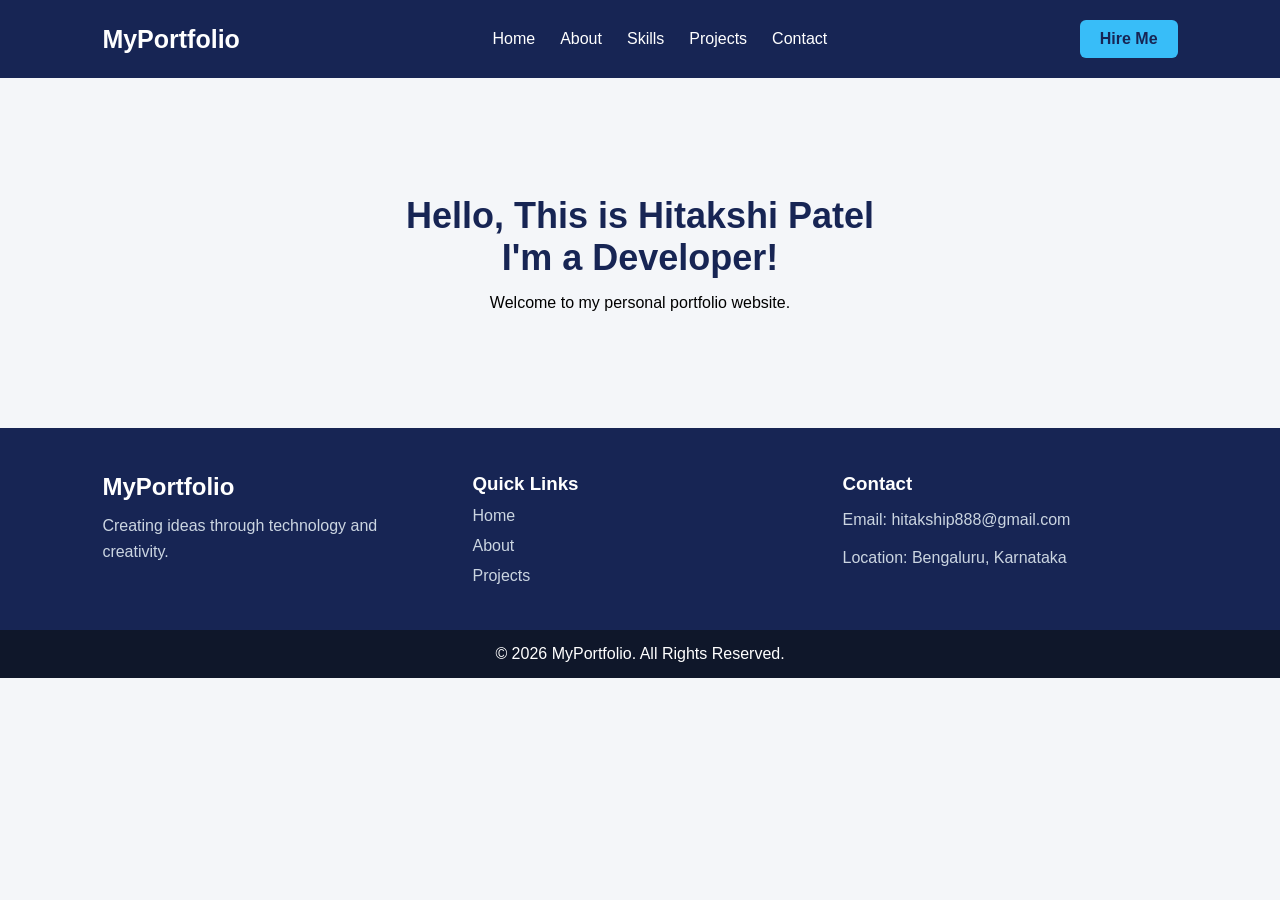
<file: P10/index.HTML>
<!DOCTYPE html>
<html lang="en">
<head>
    <meta charset="UTF-8">
    <meta name="viewport" content="width=device-width, initial-scale=1.0">
    <title>Portfolio Header and Footer</title>
    <link rel="stylesheet" href="style.css">
</head>
<body>

    <!-- Header -->
    <header class="header">
        <div class="logo">MyPortfolio</div>

        <nav class="navbar">
            <a href="#">Home</a>
            <a href="#">About</a>
            <a href="#">Skills</a>
            <a href="#">Projects</a>
            <a href="#">Contact</a>
        </nav>

        <a href="#" class="hire-btn">Hire Me</a>
    </header>

    <!-- Main Section -->
    <main class="hero">
        <h1>Hello, This is Hitakshi Patel<br>I'm a Developer!</h1>
        <p>Welcome to my personal portfolio website.</p>
    </main>

    <!-- Footer -->
    <footer class="footer">

        <div class="footer-section">
            <h2>MyPortfolio</h2>
            <p>Creating ideas through technology and creativity.</p>
        </div>

        <div class="footer-section">
            <h3>Quick Links</h3>
            <a href="#">Home</a>
            <a href="#">About</a>
            <a href="#">Projects</a>
        </div>

        <div class="footer-section">
            <h3>Contact</h3>
            <p>Email: hitakship888@gmail.com</p>
            <p>Location: Bengaluru, Karnataka</p>
        </div>

    </footer>

    <div class="copyright">
        <p>©️ 2026 MyPortfolio. All Rights Reserved.</p>
    </div>

</body>
</html>
</file>
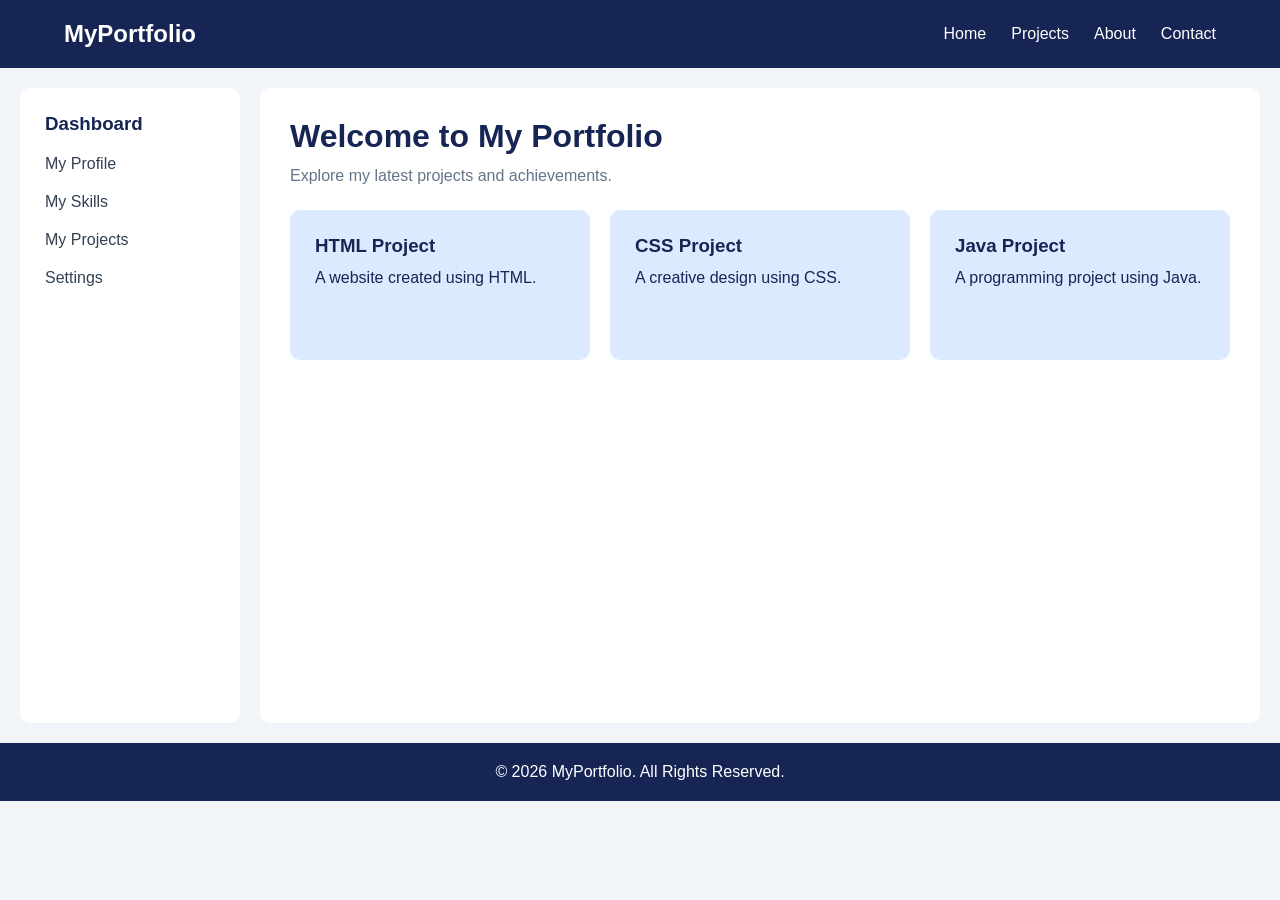
<file: P13/index.html>
<!DOCTYPE html>
<html lang="en">
<head>
    <meta charset="UTF-8">
    <meta name="viewport" content="width=device-width, initial-scale=1.0">
    <title>Flexbox vs Grid</title>
    <link rel="stylesheet" href="style.css">
</head>
<body>

    <!-- Header -->
    <header class="header">
        <h2>MyPortfolio</h2>

        <nav class="navbar">
            <a href="#">Home</a>
            <a href="#">Projects</a>
            <a href="#">About</a>
            <a href="#">Contact</a>
        </nav>
    </header>

    <!-- Main Layout -->
    <div class="layout">

        <!-- Sidebar -->
        <aside class="sidebar">
            <h3>Dashboard</h3>
            <a href="#">My Profile</a>
            <a href="#">My Skills</a>
            <a href="#">My Projects</a>
            <a href="#">Settings</a>
        </aside>

        <!-- Main Content -->
        <main class="main-content">

            <h1>Welcome to My Portfolio</h1>
            <p>Explore my latest projects and achievements.</p>

            <section class="project-grid">

                <article class="card">
                    <h3>HTML Project</h3>
                    <p>A website created using HTML.</p>
                </article>

                <article class="card">
                    <h3>CSS Project</h3>
                    <p>A creative design using CSS.</p>
                </article>

                <article class="card">
                    <h3>Java Project</h3>
                    <p>A programming project using Java.</p>
                </article>

            </section>

        </main>

    </div>

    <!-- Footer -->
    <footer class="footer">
        <p>©️ 2026 MyPortfolio. All Rights Reserved.</p>
    </footer>

</body>
</html>
</file>
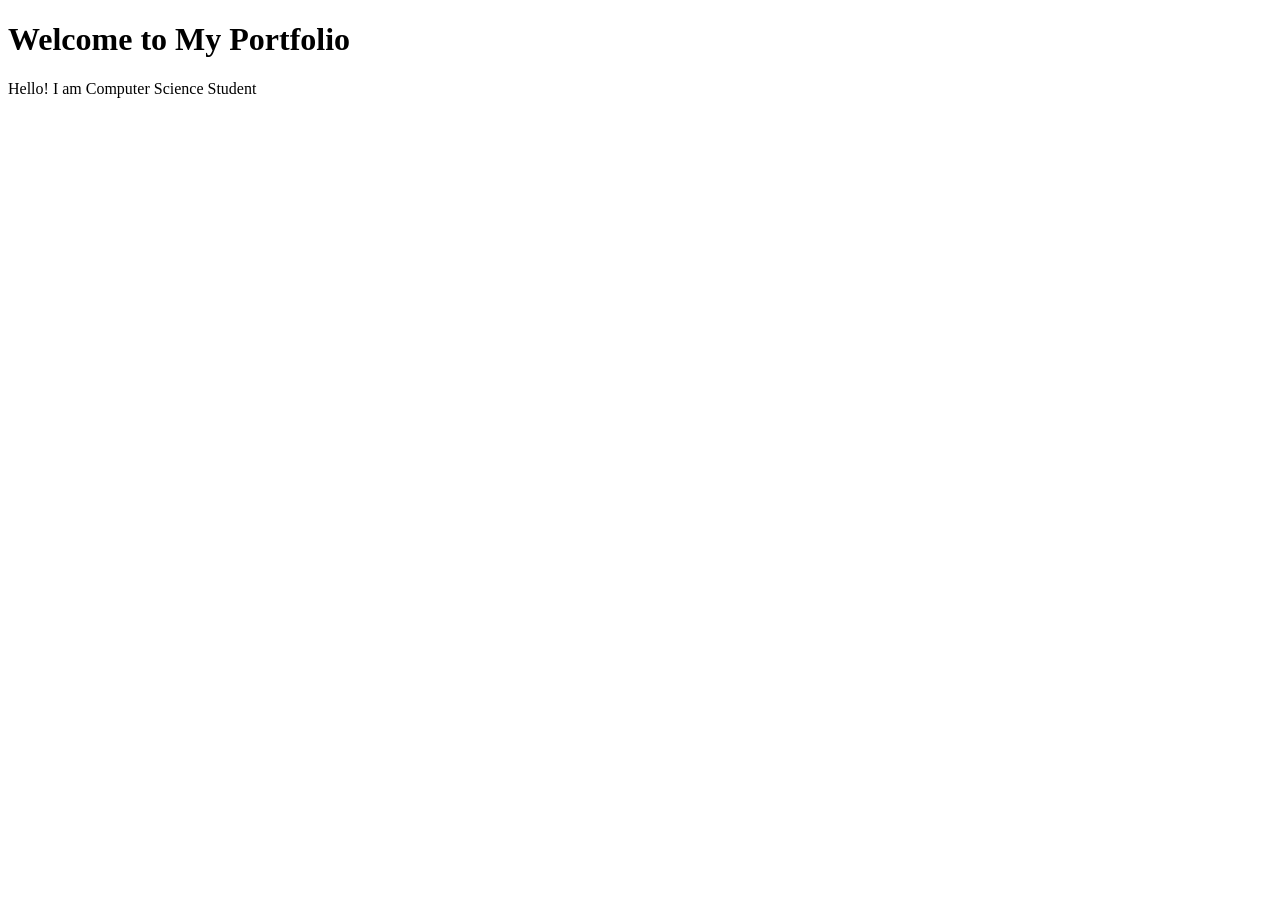
<file: P2/index.html>
<!DOCTYPE html>
<html lang="en">
<head>
    <meta charset="UTF-8">
    <meta name="viewport" content="width=device-width, initial-scale=1.0">
    <title>My Portfolio</title>
</head>
<body>
    <h1>Welcome to My Portfolio</h1>
    <p>Hello! I am Computer Science Student</p>
</body>
</html>
</file>
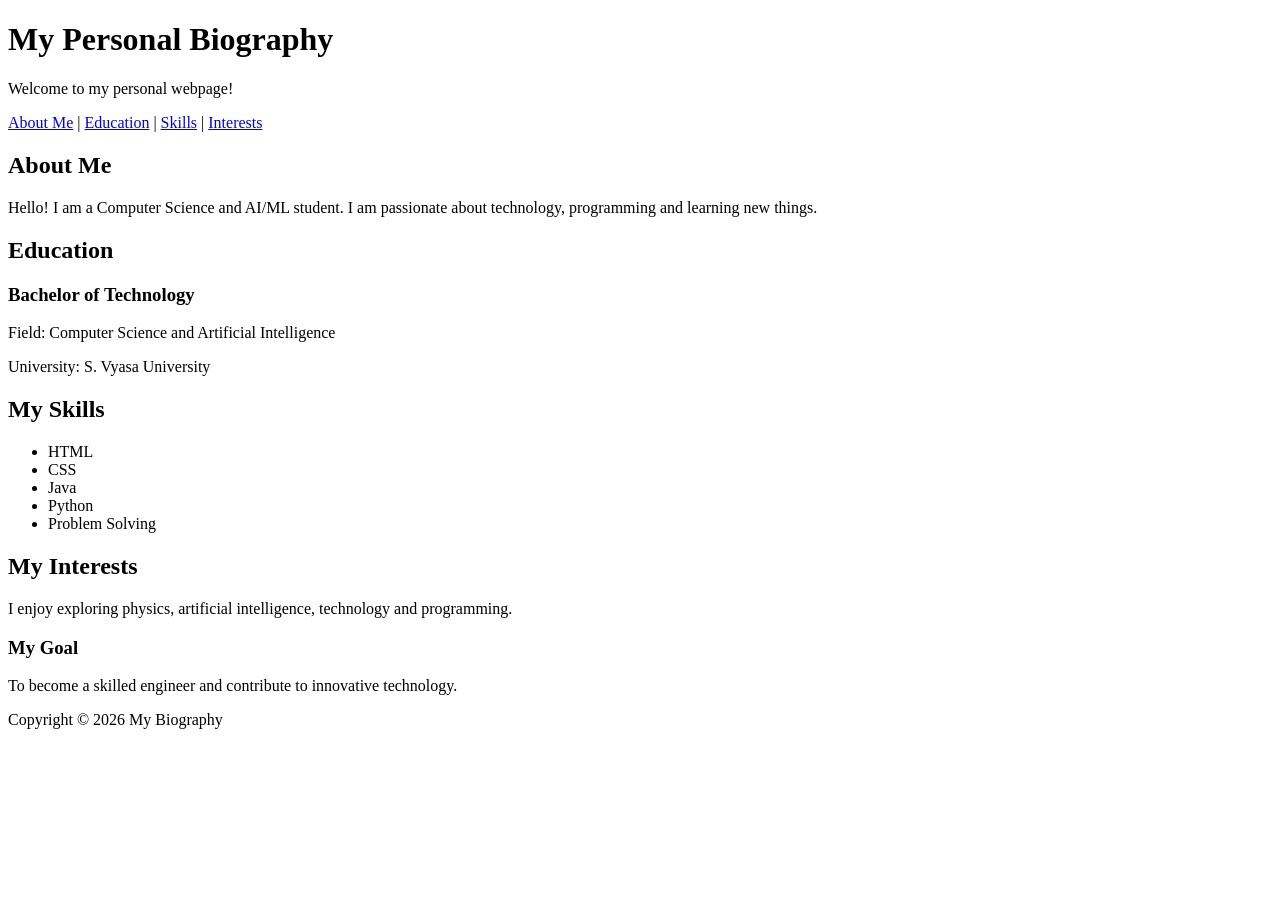
<file: P5/index.html>
<!DOCTYPE html>
<html lang="en">

<head>
    <meta charset="UTF-8">
    <meta name="viewport" content="width=device-width, initial-scale=1.0">
    <title>My Biography</title>
</head>

<body>

    <!-- Header Section -->
    <header>
        <h1>My Personal Biography</h1>
        <p>Welcome to my personal webpage!</p>
    </header>

    <!-- Navigation Section -->
    <nav>
        <a href="#about">About Me</a> |
        <a href="#education">Education</a> |
        <a href="#skills">Skills</a> |
        <a href="#interests">Interests</a>
    </nav>

    <!-- Main Content -->
    <main>

        <!-- About Section -->
        <section id="about">
            <h2>About Me</h2>
            <article>
                <p>Hello! I am a Computer Science and AI/ML student.
                I am passionate about technology, programming
                and learning new things.</p>
            </article>
        </section>

        <!-- Education Section -->
        <section id="education">
            <h2>Education</h2>
            <article>
                <h3>Bachelor of Technology</h3>
                <p>Field: Computer Science and Artificial Intelligence</p>
                <p>University: S. Vyasa University</p>
            </article>
        </section>

        <!-- Skills Section -->
        <section id="skills">
            <h2>My Skills</h2>
            <ul>
                <li>HTML</li>
                <li>CSS</li>
                <li>Java</li>
                <li>Python</li>
                <li>Problem Solving</li>
            </ul>
        </section>

        <!-- Interests Section -->
        <section id="interests">
            <h2>My Interests</h2>
            <article>
                <p>I enjoy exploring physics, artificial intelligence,
                technology and programming.</p>
            </article>
        </section>

        <!-- Additional Information -->
        <aside>
            <h3>My Goal</h3>
            <p>To become a skilled engineer and contribute
            to innovative technology.</p>
        </aside>

    </main>

    <!-- Footer Section -->
    <footer>
        <p>Copyright &copy; 2026 My Biography</p>
    </footer>

</body>
</html>
</file>
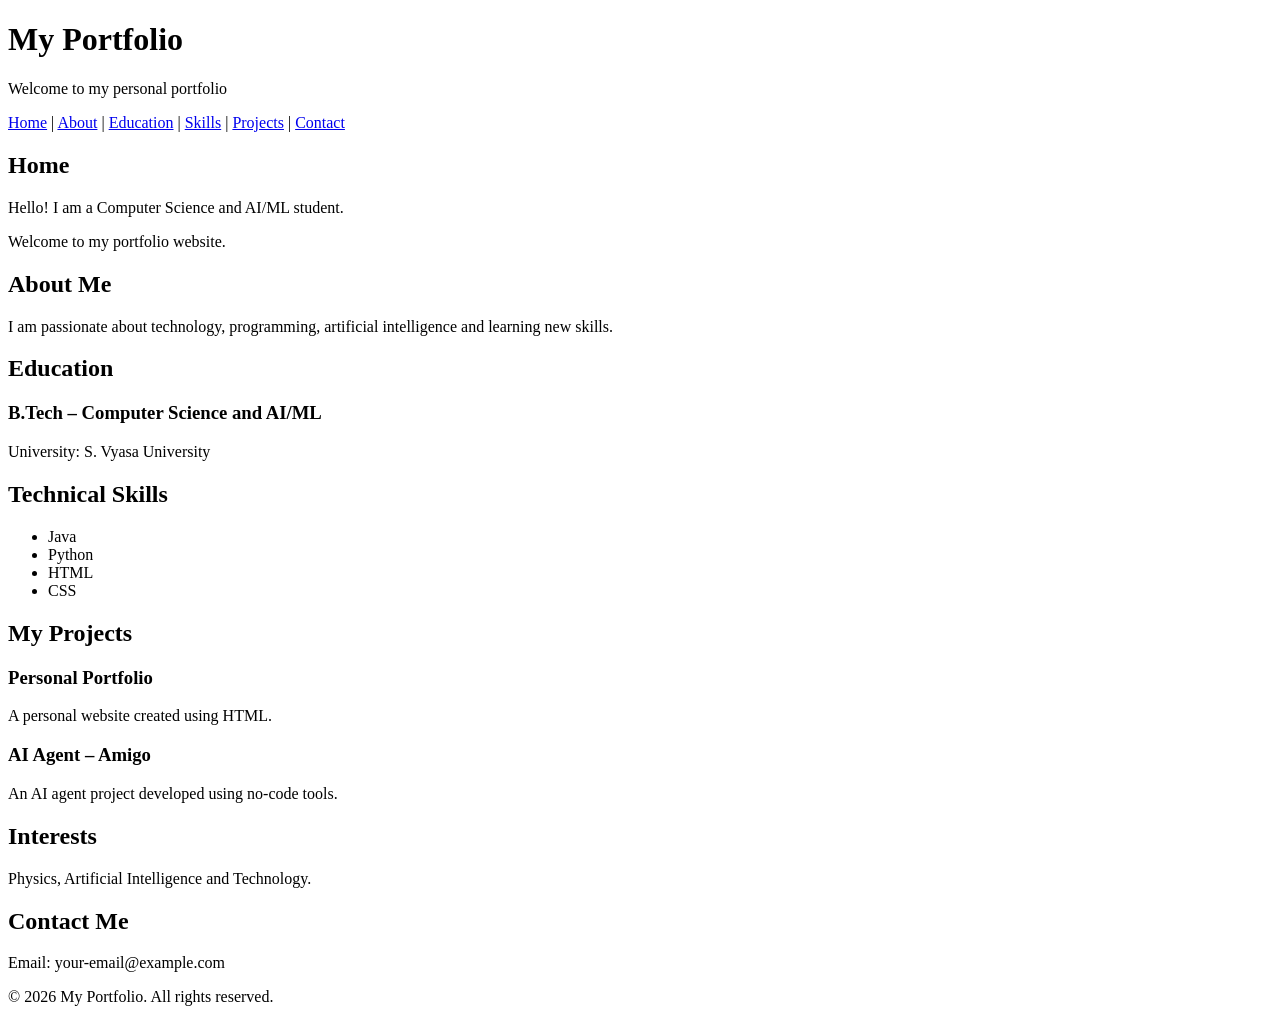
<file: P6/index.html>
<!DOCTYPE html>
<html lang="en">

<head>
    <meta charset="UTF-8">
    <meta name="viewport" content="width=device-width, initial-scale=1.0">
    <title>My Portfolio</title>
</head>

<body>

    <header>
        <h1>My Portfolio</h1>
        <p>Welcome to my personal portfolio</p>

        <nav>
            <a href="#home">Home</a> |
            <a href="#about">About</a> |
            <a href="#education">Education</a> |
            <a href="#skills">Skills</a> |
            <a href="#projects">Projects</a> |
            <a href="#contact">Contact</a>
        </nav>
    </header>

    <main>

        <section id="home">
            <h2>Home</h2>
            <p>Hello! I am a Computer Science and AI/ML student.</p>
            <p>Welcome to my portfolio website.</p>
        </section>

        <section id="about">
            <h2>About Me</h2>
            <p>I am passionate about technology, programming,
            artificial intelligence and learning new skills.</p>
        </section>

        <section id="education">
            <h2>Education</h2>
            <article>
                <h3>B.Tech – Computer Science and AI/ML</h3>
                <p>University: S. Vyasa University</p>
            </article>
        </section>

        <section id="skills">
            <h2>Technical Skills</h2>
            <ul>
                <li>Java</li>
                <li>Python</li>
                <li>HTML</li>
                <li>CSS</li>
            </ul>
        </section>

        <section id="projects">
            <h2>My Projects</h2>

            <article>
                <h3>Personal Portfolio</h3>
                <p>A personal website created using HTML.</p>
            </article>

            <article>
                <h3>AI Agent – Amigo</h3>
                <p>An AI agent project developed using no-code tools.</p>
            </article>
        </section>

        <aside>
            <h2>Interests</h2>
            <p>Physics, Artificial Intelligence and Technology.</p>
        </aside>

        <section id="contact">
            <h2>Contact Me</h2>
            <p>Email: your-email@example.com</p>
        </section>

    </main>

    <footer>
        <p>&copy; 2026 My Portfolio. All rights reserved.</p>
    </footer>

</body>
</html>
</file>
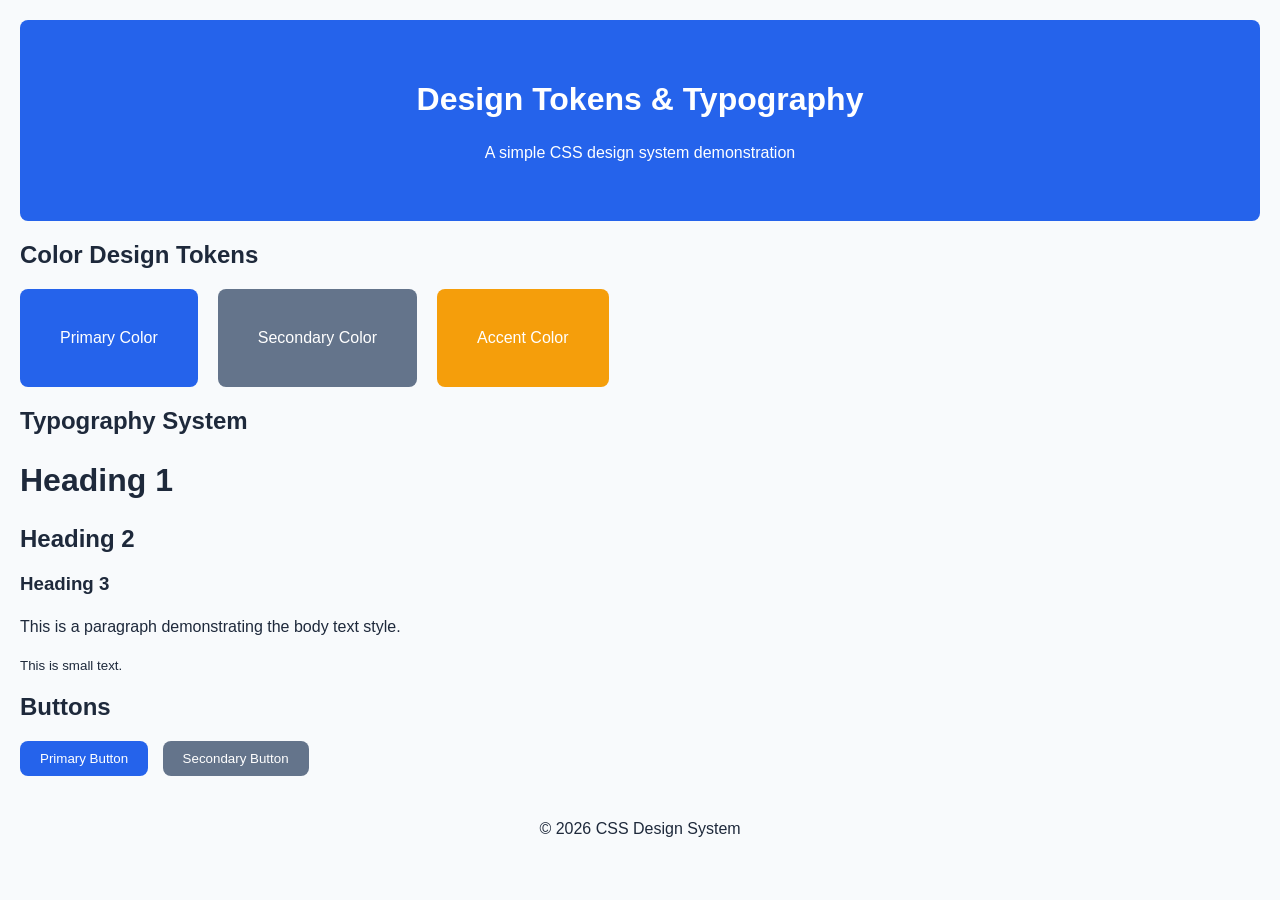
<file: P7/index.html>
<!DOCTYPE html>
<html lang="en">
<head>
    <meta charset="UTF-8">
    <meta name="viewport" content="width=device-width, initial-scale=1.0">
    <title>Design Tokens and Typography</title>
    <link rel="stylesheet" href="style.css">
</head>

<body>

    <header>
        <h1>Design Tokens & Typography</h1>
        <p>A simple CSS design system demonstration</p>
    </header>

    <main>

        <section>
            <h2>Color Design Tokens</h2>
            <div class="color-box">
                <div class="primary">Primary Color</div>
                <div class="secondary">Secondary Color</div>
                <div class="accent">Accent Color</div>
            </div>
        </section>

        <section>
            <h2>Typography System</h2>
            <h1>Heading 1</h1>
            <h2>Heading 2</h2>
            <h3>Heading 3</h3>
            <p>This is a paragraph demonstrating the body text style.</p>
            <small>This is small text.</small>
        </section>

        <section>
            <h2>Buttons</h2>
            <button class="primary-btn">Primary Button</button>
            <button class="secondary-btn">Secondary Button</button>
        </section>

    </main>

    <footer>
        <p>©️ 2026 CSS Design System</p>
    </footer>

</body>
</html>
</file>
<file: P10/style.css>
* {
    margin: 0;
    padding: 0;
    box-sizing: border-box;
}

body {
    font-family: Arial, sans-serif;
    background: #f4f6f9;
}

/* Header */
.header {
    display: flex;
    justify-content: space-between;
    align-items: center;
    padding: 20px 8%;
    background: #172554;
    color: white;
    flex-wrap: wrap;
    gap: 20px;
}

.logo {
    font-size: 25px;
    font-weight: bold;
}

.navbar {
    display: flex;
    align-items: center;
    justify-content: center;
    gap: 25px;
    flex-wrap: wrap;
}

.navbar a {
    color: white;
    text-decoration: none;
    font-size: 16px;
}

.navbar a:hover {
    color: #38bdf8;
}

.hire-btn {
    background: #38bdf8;
    color: #172554;
    padding: 10px 20px;
    border-radius: 6px;
    text-decoration: none;
    font-weight: bold;
}

/* Main Section */
.hero {
    min-height: 350px;
    display: flex;
    flex-direction: column;
    justify-content: center;
    align-items: center;
    text-align: center;
    gap: 15px;
    padding: 30px;
}

.hero h1 {
    font-size: 36px;
    color: #172554;
}

/* Footer */
.footer {
    display: flex;
    justify-content: space-between;
    align-items: flex-start;
    flex-wrap: wrap;
    gap: 35px;
    background: #172554;
    color: white;
    padding: 45px 8%;
}

.footer-section {
    display: flex;
    flex-direction: column;
    gap: 12px;
    flex: 1;
    min-width: 200px;
}

.footer-section a {
    color: #cbd5e1;
    text-decoration: none;
}

.footer-section p {
    color: #cbd5e1;
    line-height: 1.6;
}

.copyright {
    background: #0f172a;
    color: white;
    text-align: center;
    padding: 15px;
}

/* Responsive Design */
@media (max-width: 768px) {

    .header {
        flex-direction: column;
        justify-content: center;
    }

    .navbar {
        gap: 15px;
    }

    .footer {
        flex-direction: column;
    }

    .hero h1 {
        font-size: 28px;
    }
}
</file>
<file: P13/style.css>
* {
    margin: 0;
    padding: 0;
    box-sizing: border-box;
}

body {
    font-family: Arial, sans-serif;
    background: #f1f5f9;
    color: #172554;
}

/* FLEXBOX: Header */
.header {
    display: flex;
    justify-content: space-between;
    align-items: center;
    padding: 20px 5%;
    background: #172554;
    color: white;
    flex-wrap: wrap;
    gap: 15px;
}

/* FLEXBOX: Navigation */
.navbar {
    display: flex;
    gap: 25px;
    flex-wrap: wrap;
}

.navbar a {
    color: white;
    text-decoration: none;
}

/* GRID: Overall Page Layout */
.layout {
    display: grid;
    grid-template-columns: 220px 1fr;
    min-height: 75vh;
    gap: 20px;
    padding: 20px;
}

/* FLEXBOX: Sidebar */
.sidebar {
    display: flex;
    flex-direction: column;
    gap: 20px;
    background: white;
    padding: 25px;
    border-radius: 10px;
}

.sidebar a {
    text-decoration: none;
    color: #334155;
}

/* Main Content */
.main-content {
    background: white;
    padding: 30px;
    border-radius: 10px;
}

.main-content h1 {
    margin-bottom: 12px;
}

.main-content > p {
    margin-bottom: 25px;
    color: #64748b;
}

/* GRID: Project Cards */
.project-grid {
    display: grid;
    grid-template-columns: repeat(3, 1fr);
    gap: 20px;
}

.card {
    background: #dbeafe;
    padding: 25px;
    border-radius: 10px;
    min-height: 150px;
}

.card h3 {
    margin-bottom: 12px;
}

/* Footer */
.footer {
    text-align: center;
    padding: 20px;
    background: #172554;
    color: white;
}

/* Responsive Design */
@media (max-width: 768px) {

    .layout {
        grid-template-columns: 1fr;
    }

    .project-grid {
        grid-template-columns: repeat(2, 1fr);
    }

    .header {
        flex-direction: column;
    }
}

@media (max-width: 500px) {

    .project-grid {
        grid-template-columns: 1fr;
    }

    .navbar {
        justify-content: center;
    }
}
</file>
<file: P7/style.css>
/* DESIGN TOKENS */

:root {
    /* Colors */
    --primary-color: #2563eb;
    --secondary-color: #64748b;
    --accent-color: #f59e0b;
    --background-color: #f8fafc;
    --text-color: #1e293b;

    /* Typography */
    --font-family: Arial, sans-serif;
    --heading-size: 32px;
    --subheading-size: 24px;
    --body-size: 16px;

    /* Spacing */
    --spacing-small: 10px;
    --spacing-medium: 20px;
    --spacing-large: 40px;

    /* Border */
    --border-radius: 8px;
}

/* GENERAL STYLING */

body {
    font-family: var(--font-family);
    background-color: var(--background-color);
    color: var(--text-color);
    margin: 0;
    padding: var(--spacing-medium);
}

/* HEADER */

header {
    text-align: center;
    background-color: var(--primary-color);
    color: white;
    padding: var(--spacing-large);
    border-radius: var(--border-radius);
}

/* TYPOGRAPHY */

h1 {
    font-size: var(--heading-size);
}

h2 {
    font-size: var(--subheading-size);
}

p {
    font-size: var(--body-size);
    line-height: 1.6;
}

/* COLOR BOXES */

.color-box {
    display: flex;
    gap: var(--spacing-medium);
    flex-wrap: wrap;
}

.color-box div {
    padding: var(--spacing-large);
    border-radius: var(--border-radius);
    color: white;
}

.primary {
    background-color: var(--primary-color);
}

.secondary {
    background-color: var(--secondary-color);
}

.accent {
    background-color: var(--accent-color);
}

/* BUTTONS */

button {
    padding: var(--spacing-small) var(--spacing-medium);
    border: none;
    border-radius: var(--border-radius);
    cursor: pointer;
    margin-right: var(--spacing-small);
}

.primary-btn {
    background-color: var(--primary-color);
    color: white;
}

.secondary-btn {
    background-color: var(--secondary-color);
    color: white;
}

/* FOOTER */

footer {
    text-align: center;
    margin-top: var(--spacing-large);
}
</file>
